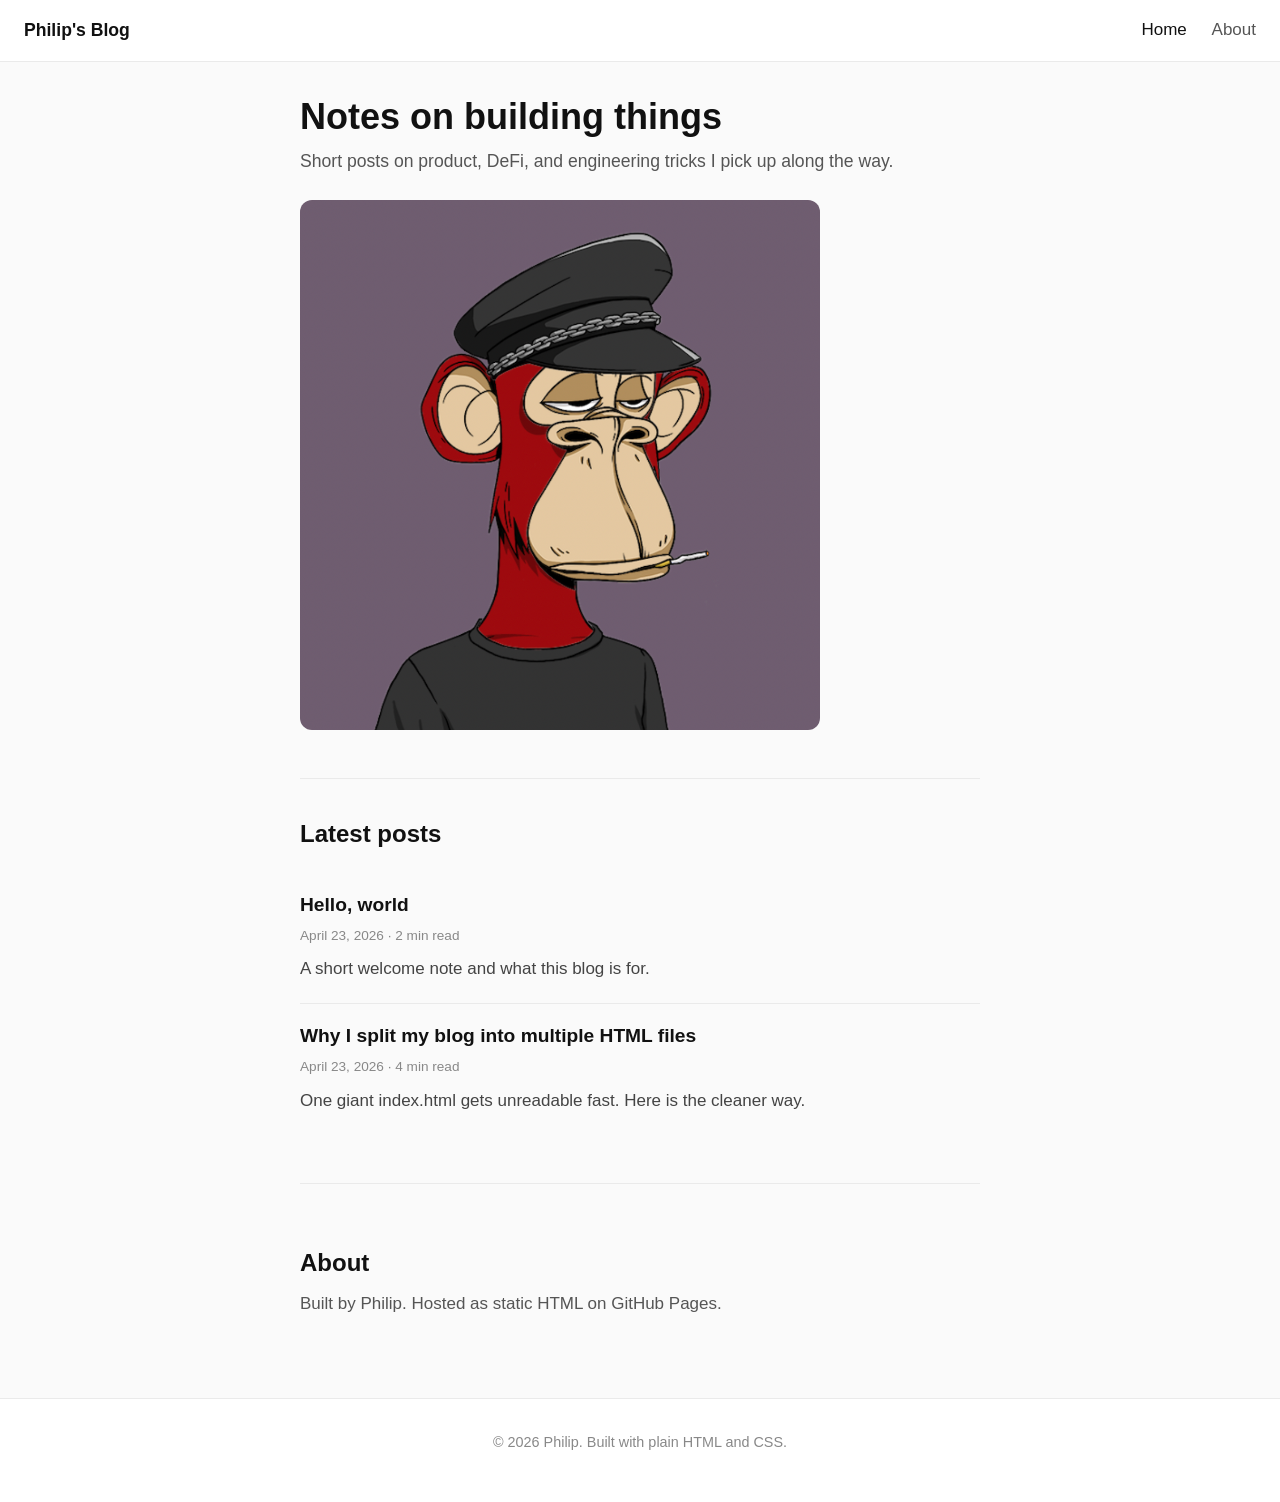
<file: index.html>
<!DOCTYPE html>
<html lang="en">
<head>
  <meta charset="UTF-8">
  <meta name="viewport" content="width=device-width, initial-scale=1.0">
  <title>Philip's Simple Blog</title>
  <link rel="stylesheet" href="css/style.css">
</head>
<body>

  <header class="site-header">
    <a href="index.html" class="brand">Philip's Blog</a>
    <nav>
      <a href="index.html" class="active">Home</a>
      <a href="#about">About</a>
    </nav>
  </header>

  <main class="container">

    <section class="hero">
      <h1>Notes on building things</h1>
      <p class="lead">Short posts on product, DeFi, and engineering tricks I pick up along the way.</p>
      <img src="images/ape-test.png" alt="Hand using an Apple Pencil to draw a sailor Bored Ape on a tablet" style="max-width:520px;width:100%;height:auto;border-radius:12px;display:block;margin:1.5rem 0;">
    </section>

    <section class="post-list">
      <h2>Latest posts</h2>

      <article class="post-card">
        <h3><a href="posts/hello-world.html">Hello, world</a></h3>
        <p class="meta">April 23, 2026 · 2 min read</p>
        <p>A short welcome note and what this blog is for.</p>
      </article>

      <article class="post-card">
        <h3><a href="posts/split-html-files.html">Why I split my blog into multiple HTML files</a></h3>
        <p class="meta">April 23, 2026 · 4 min read</p>
        <p>One giant index.html gets unreadable fast. Here is the cleaner way.</p>
      </article>

    </section>

    <section id="about" class="about">
      <h2>About</h2>
      <p>Built by Philip. Hosted as static HTML on GitHub Pages.</p>
    </section>

  </main>

  <footer class="site-footer">
    <p>&copy; 2026 Philip. Built with plain HTML and CSS.</p>
  </footer>

</body>
</html>
</file>
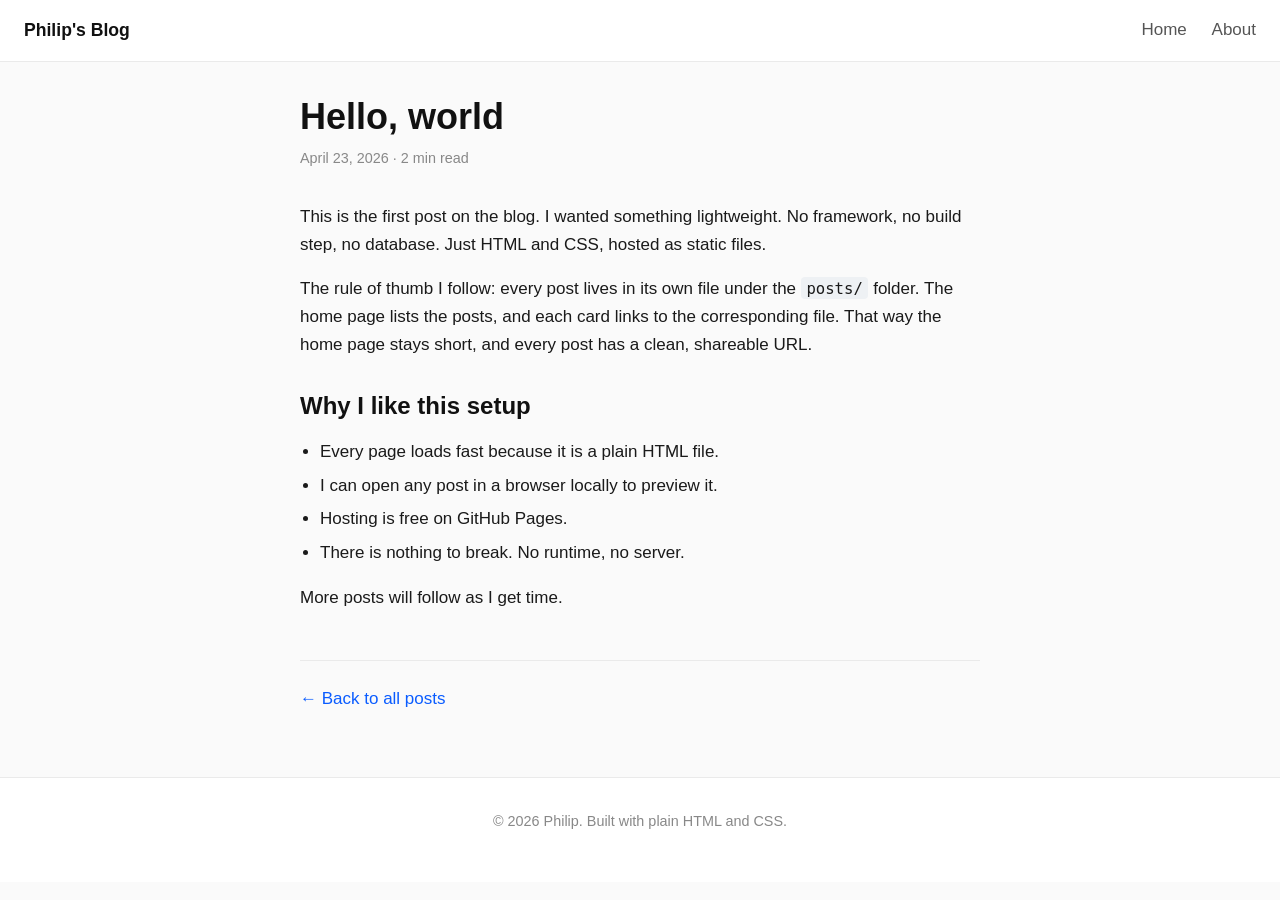
<file: posts/hello-world.html>
<!DOCTYPE html>
<html lang="en">
<head>
  <meta charset="UTF-8">
  <meta name="viewport" content="width=device-width, initial-scale=1.0">
  <title>Hello, world · Philip's Blog</title>
  <link rel="stylesheet" href="../css/style.css">
</head>
<body>

  <header class="site-header">
    <a href="../index.html" class="brand">Philip's Blog</a>
    <nav>
      <a href="../index.html">Home</a>
      <a href="../index.html#about">About</a>
    </nav>
  </header>

  <main class="container post">

    <article>
      <header class="post-header">
        <h1>Hello, world</h1>
        <p class="meta">April 23, 2026 · 2 min read</p>
      </header>

      <p>This is the first post on the blog. I wanted something lightweight. No framework, no build step, no database. Just HTML and CSS, hosted as static files.</p>

      <p>The rule of thumb I follow: every post lives in its own file under the <code>posts/</code> folder. The home page lists the posts, and each card links to the corresponding file. That way the home page stays short, and every post has a clean, shareable URL.</p>

      <h2>Why I like this setup</h2>

      <ul>
        <li>Every page loads fast because it is a plain HTML file.</li>
        <li>I can open any post in a browser locally to preview it.</li>
        <li>Hosting is free on GitHub Pages.</li>
        <li>There is nothing to break. No runtime, no server.</li>
      </ul>

      <p>More posts will follow as I get time.</p>

    </article>

    <nav class="post-nav">
      <a href="../index.html">&larr; Back to all posts</a>
    </nav>

  </main>

  <footer class="site-footer">
    <p>&copy; 2026 Philip. Built with plain HTML and CSS.</p>
  </footer>

</body>
</html>
</file>
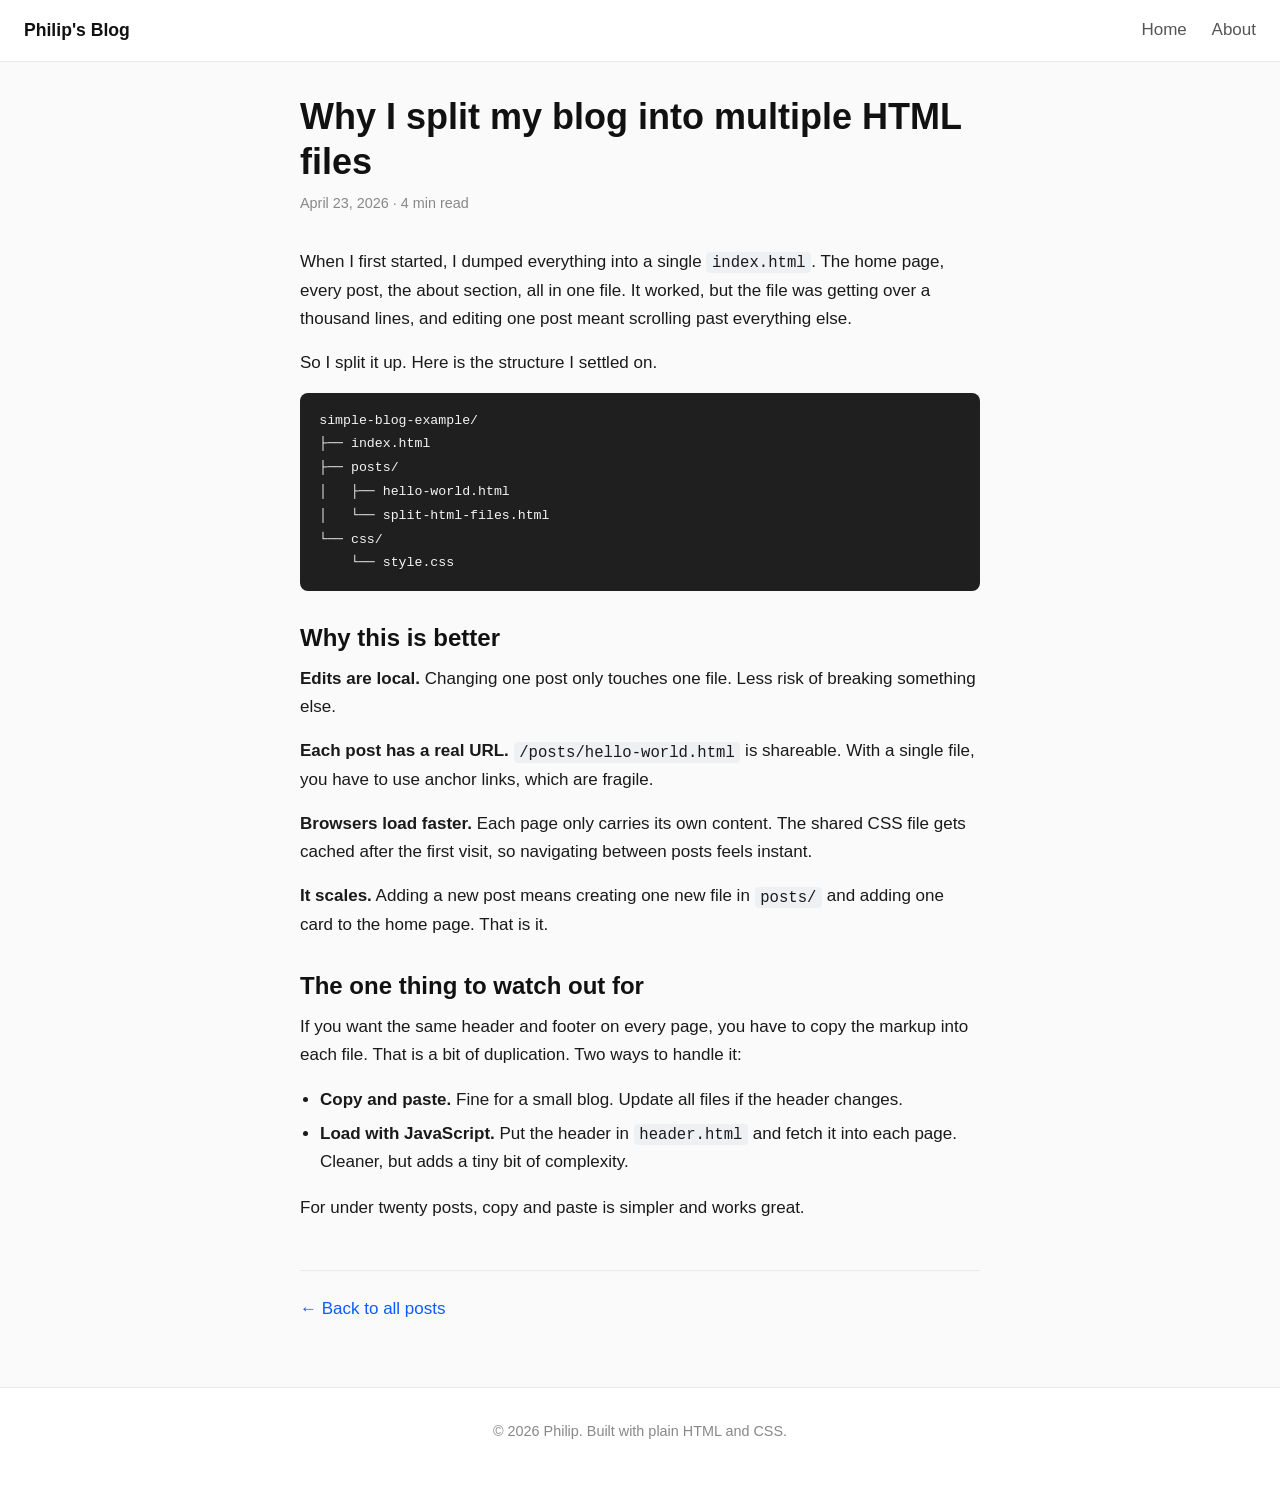
<file: posts/split-html-files.html>
<!DOCTYPE html>
<html lang="en">
<head>
  <meta charset="UTF-8">
  <meta name="viewport" content="width=device-width, initial-scale=1.0">
  <title>Why I split my blog into multiple HTML files · Philip's Blog</title>
  <link rel="stylesheet" href="../css/style.css">
</head>
<body>

  <header class="site-header">
    <a href="../index.html" class="brand">Philip's Blog</a>
    <nav>
      <a href="../index.html">Home</a>
      <a href="../index.html#about">About</a>
    </nav>
  </header>

  <main class="container post">

    <article>
      <header class="post-header">
        <h1>Why I split my blog into multiple HTML files</h1>
        <p class="meta">April 23, 2026 · 4 min read</p>
      </header>

      <p>When I first started, I dumped everything into a single <code>index.html</code>. The home page, every post, the about section, all in one file. It worked, but the file was getting over a thousand lines, and editing one post meant scrolling past everything else.</p>

      <p>So I split it up. Here is the structure I settled on.</p>

      <pre><code>simple-blog-example/
├── index.html
├── posts/
│   ├── hello-world.html
│   └── split-html-files.html
└── css/
    └── style.css
</code></pre>

      <h2>Why this is better</h2>

      <p><strong>Edits are local.</strong> Changing one post only touches one file. Less risk of breaking something else.</p>

      <p><strong>Each post has a real URL.</strong> <code>/posts/hello-world.html</code> is shareable. With a single file, you have to use anchor links, which are fragile.</p>

      <p><strong>Browsers load faster.</strong> Each page only carries its own content. The shared CSS file gets cached after the first visit, so navigating between posts feels instant.</p>

      <p><strong>It scales.</strong> Adding a new post means creating one new file in <code>posts/</code> and adding one card to the home page. That is it.</p>

      <h2>The one thing to watch out for</h2>

      <p>If you want the same header and footer on every page, you have to copy the markup into each file. That is a bit of duplication. Two ways to handle it:</p>

      <ul>
        <li><strong>Copy and paste.</strong> Fine for a small blog. Update all files if the header changes.</li>
        <li><strong>Load with JavaScript.</strong> Put the header in <code>header.html</code> and fetch it into each page. Cleaner, but adds a tiny bit of complexity.</li>
      </ul>

      <p>For under twenty posts, copy and paste is simpler and works great.</p>

    </article>

    <nav class="post-nav">
      <a href="../index.html">&larr; Back to all posts</a>
    </nav>

  </main>

  <footer class="site-footer">
    <p>&copy; 2026 Philip. Built with plain HTML and CSS.</p>
  </footer>

</body>
</html>
</file>
<file: css/style.css>
/* ---------- Base ---------- */

* {
  box-sizing: border-box;
}

html, body {
  margin: 0;
  padding: 0;
}

body {
  font-family: -apple-system, BlinkMacSystemFont, "Segoe UI", Roboto, Oxygen, Ubuntu, sans-serif;
  font-size: 17px;
  line-height: 1.65;
  color: #1a1a1a;
  background: #fafafa;
}

a {
  color: #0a5cff;
  text-decoration: none;
}

a:hover {
  text-decoration: underline;
}

h1, h2, h3 {
  line-height: 1.25;
  color: #111;
}

h1 { font-size: 2.25rem; margin: 0 0 0.5rem; }
h2 { font-size: 1.5rem; margin: 2rem 0 0.75rem; }
h3 { font-size: 1.2rem; margin: 0 0 0.5rem; }

p {
  margin: 0 0 1rem;
}

code {
  background: #eef1f4;
  padding: 0.1rem 0.35rem;
  border-radius: 4px;
  font-size: 0.92em;
  font-family: ui-monospace, SFMono-Regular, Menlo, monospace;
}

pre {
  background: #1f1f1f;
  color: #f5f5f5;
  padding: 1rem 1.2rem;
  border-radius: 8px;
  overflow-x: auto;
  font-size: 0.9rem;
}

pre code {
  background: transparent;
  color: inherit;
  padding: 0;
}

/* ---------- Layout ---------- */

.container {
  max-width: 720px;
  margin: 0 auto;
  padding: 2rem 1.25rem 4rem;
}

/* ---------- Header ---------- */

.site-header {
  display: flex;
  align-items: center;
  justify-content: space-between;
  padding: 1rem 1.5rem;
  background: #fff;
  border-bottom: 1px solid #eaeaea;
}

.site-header .brand {
  font-weight: 700;
  font-size: 1.1rem;
  color: #111;
}

.site-header nav a {
  margin-left: 1.25rem;
  color: #555;
  font-weight: 500;
}

.site-header nav a.active,
.site-header nav a:hover {
  color: #111;
}

/* ---------- Home page ---------- */

.hero {
  margin-bottom: 2.5rem;
  padding-bottom: 1.5rem;
  border-bottom: 1px solid #eaeaea;
}

.hero .lead {
  color: #555;
  font-size: 1.1rem;
}

.post-list h2 {
  margin-bottom: 1.5rem;
}

.post-card {
  padding: 1.25rem 0;
  border-bottom: 1px solid #eaeaea;
}

.post-card:last-child {
  border-bottom: none;
}

.post-card h3 a {
  color: #111;
}

.post-card h3 a:hover {
  color: #0a5cff;
  text-decoration: none;
}

.post-card .meta {
  font-size: 0.85rem;
  color: #888;
  margin-bottom: 0.5rem;
}

.post-card p {
  color: #444;
  margin: 0;
}

.about {
  margin-top: 3rem;
  padding-top: 2rem;
  border-top: 1px solid #eaeaea;
  color: #555;
}

/* ---------- Post page ---------- */

.post .post-header {
  margin-bottom: 2rem;
}

.post .meta {
  font-size: 0.9rem;
  color: #888;
  margin: 0;
}

.post article ul {
  padding-left: 1.25rem;
}

.post article li {
  margin-bottom: 0.35rem;
}

.post-nav {
  margin-top: 3rem;
  padding-top: 1.5rem;
  border-top: 1px solid #eaeaea;
}

/* ---------- Footer ---------- */

.site-footer {
  text-align: center;
  padding: 2rem 1rem;
  color: #888;
  font-size: 0.9rem;
  border-top: 1px solid #eaeaea;
  background: #fff;
}
</file>
